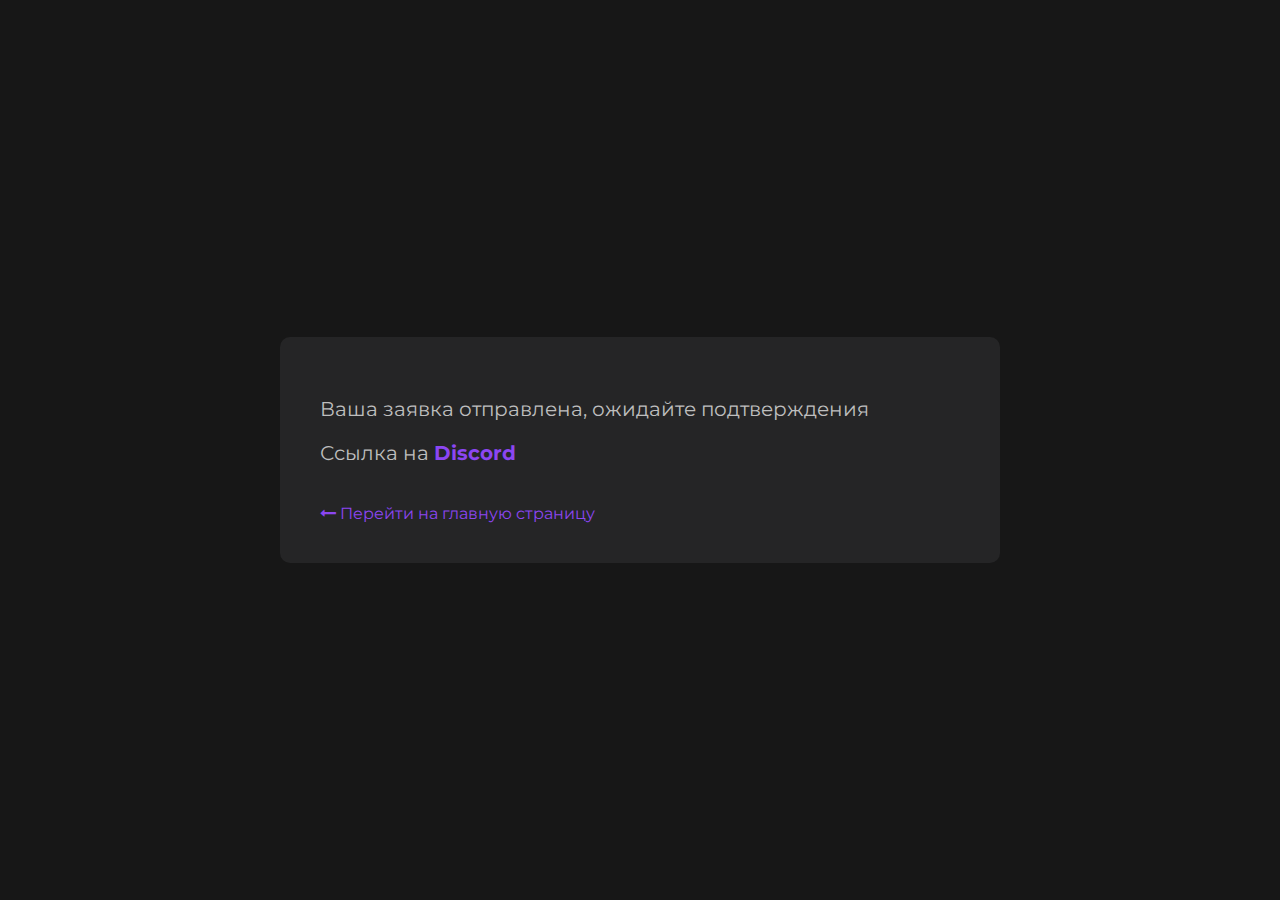
<file: accepted.html>
<!DOCTYPE html>
<html lang="ru">
    <head>
        <meta charset="UTF-8" />
        <link rel="stylesheet" href="https://cdnjs.cloudflare.com/ajax/libs/font-awesome/4.7.0/css/font-awesome.min.css">
        <meta name="viewport" content="width=device-width, initial-scale=1.0" />
        <title>Заявка принята</title>
        <link rel="shortcut icon" href="https://i.imgur.com/zpUcDwR.png" type="image/png">
        <link rel="stylesheet" href="accepted.css">
        <link rel="preconnect" href="https://fonts.googleapis.com">
<link rel="preconnect" href="https://fonts.gstatic.com" crossorigin>
<link href="https://fonts.googleapis.com/css2?family=Montserrat:wght@400;700;800&display=swap" rel="stylesheet">
    </head>
    <body>
        <div class="container">
            <div class="item">
                <p>Ваша заявка отправлена, ожидайте подтверждения</p>
                <p>Ссылка на <a class="pink-text pt"href="https://discord.gg/TZfHn6ujAM">Discord</a></p><br>
                
                <a href="index.html"><i class="fa fa-long-arrow-left colors" aria-hidden="true"></i><span class="colors"> Перейти на главную страницу</span></a>
            </div>
        </div>
</body>
</html>
</file>
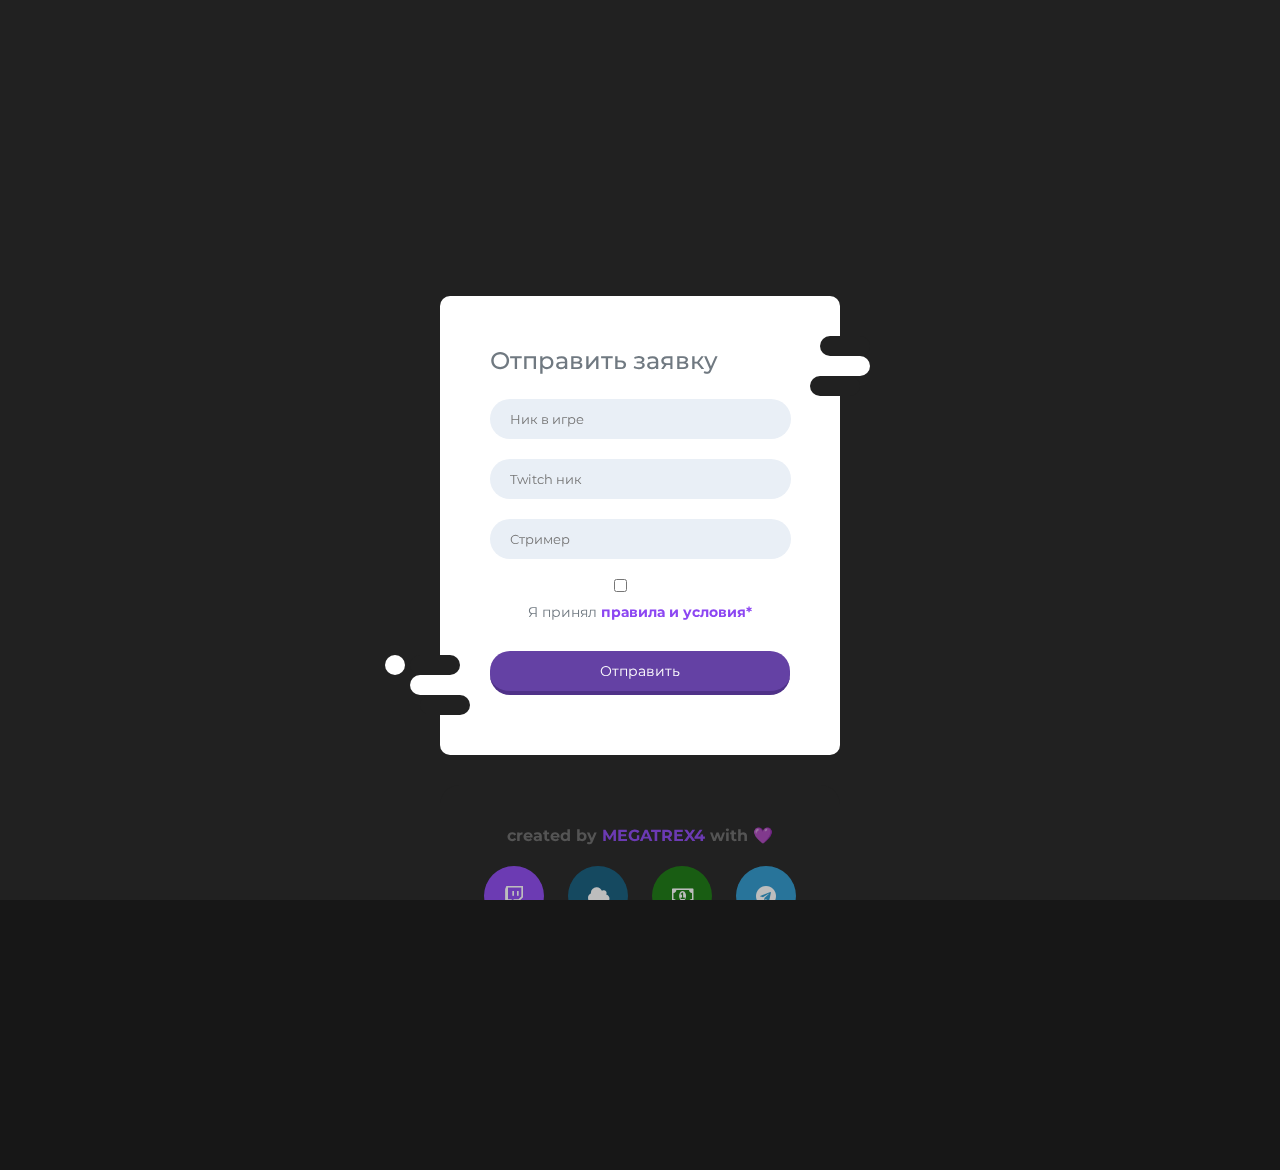
<file: form.html>
<!DOCTYPE html>
<html lang="ru">
    <head>
        <meta charset="UTF-8" />
        <link rel="stylesheet" href="https://cdnjs.cloudflare.com/ajax/libs/font-awesome/4.7.0/css/font-awesome.min.css">
        <meta name="viewport" content="width=device-width, initial-scale=1.0" />
        <title>Подать заявку</title>
        <link rel="shortcut icon" href="https://i.imgur.com/zpUcDwR.png" type="image/png">
        <link rel="stylesheet" href="form-style.css" />
        <link rel="stylesheet" href="style.css" />
        <link rel="preconnect" href="https://fonts.googleapis.com">
<link rel="preconnect" href="https://fonts.gstatic.com" crossorigin>
<link href="https://fonts.googleapis.com/css2?family=Montserrat:wght@400;700;800&display=swap" rel="stylesheet">
    </head>
    <body>
    <div class=conc>
        <script src="form.js"></script>
        <form action="https://megatrex4sub.online/accepted.html/" method="POST" onsubmit="sendContact(event)" class="decor">
            <div class="form-left-decoration"></div>
            <div class="form-right-decoration"></div>
            <div class="circle"></div>
            <div class="form-inner">
            <h3>Отправить заявку</h3>
            <label> <input required name="Ник в игре" id="minecaftInput" type="text" placeholder="Ник в игре"></label>
            <label> <input required name="Twitch ник" id="twitchInput" type="name" placeholder="Twitch ник"></label>
            <label> 
             
            <input required id="InputWho" list="answers" name="answer" placeholder="Стример">
                <datalist id="answers">
                    <option value="MEGATREX4"></option>
                    <option value="Lehmansky"></option>

                </datalist>
            </label>
                <div class="accept">
                    <input required type="checkbox" id="accept" value="accept">
                    <label class="unselectable size-17" for="accept">Я принял <a href="rules.html" class="rules unselectable pink-text pt">правила и условия*</a></label>
                </div>
                <input class="subb" type="submit" value="Отправить">
            </div>





        
        <div class="footer unselectable">
            <p class="footer-t unselectable">created by <a class="pink-text">MEGATREX4</a> with &#128156;</p>
                <a title="Стримы" href="https://twitch.tv/MEGATREX4" class="fa fa-twitch"></a>
                <a title="Социалки" href="https://owsm.ly/SKZG" class="fa fa-cloud"></a>
                <a title="Донат" href="https://owsm.ly/Donate" class="fa fa-money"></a>
                <a title="Телеграм" href="https://t.me/modcheck/" class="fa fa-telegram"></a>
                <p class="footer-t2">©M4sub 2021<br>Проект не является коммерческой организацей</p>
          </div>
        </div>
            <header></header>
    </body>
</html>
</file>
<file: accepted.css>
html{
    background-color: #171717;
    font-family: 'Montserrat', sans-serif;
}
.container {
    background-color: #171717;
    width: 100%; height: 100%;
    position: absolute; top: 0; left: 0;
    display: flex;
    align-items: center;
    justify-content: center;
    
}

.item {
    background-color: #252526;
    width: 50%;
    padding: 40px;
    border-radius: 10px;
    margin: 100px;
}

p{
    color:rgb(190, 190, 190);
    font-size: 20px;
}
a, .colors{
    color:#8c46f2;
    text-decoration: none !important;
border: none !important;
}
.pink-text{
    color: #8C46F2!important;
}

.pt{
    display:contents;
    text-decoration: none;
    font-weight: bold;
  }
</file>
<file: form-style.css>
html {

    font-family: 'Montserrat', sans-serif;
    overflow-x: hidden;
    overflow-y: hidden;
}


 body {
    background: #212121;
 }
 .decor {
    position: relative;
    max-width: 400px;
    margin: 50px auto 0;
    background: white;
    border-radius: 10px;
    -webkit-border-radius: 10px;
    -moz-border-radius: 10px;
    -ms-border-radius: 10px;
    -o-border-radius: 10px;
}
 .form-left-decoration, .form-right-decoration {
    content: "";
    position: absolute;
    width: 50px;
    height: 20px;
    background: #FFFFFF;
    border-radius: 10px;
    -webkit-border-radius: 10px;
    -moz-border-radius: 10px;
    -ms-border-radius: 10px;
    -o-border-radius: 10px;
}
 .form-left-decoration {
    bottom: 60px;
    left: -30px;
 }
 .form-right-decoration {
    top: 60px;
    right: -30px;
 }
 .form-left-decoration:before, .form-left-decoration:after, .form-right-decoration:before, .form-right-decoration:after {
    content: "";
    position: absolute;
    width: 50px;
    height: 20px;
    border-radius: 10px;
    background: #212121;
    -webkit-border-radius: 10px;
    -moz-border-radius: 10px;
    -ms-border-radius: 10px;
    -o-border-radius: 10px;
}
 .form-left-decoration:before {
    top: -20px;
 }
 .form-left-decoration:after {
    top: 20px;
    left: 10px;
 }
 .form-right-decoration:before {
    top: -20px;
    right: 0;
 }
 .form-right-decoration:after {
    top: 20px;
    right: 10px;
 }
 .circle {
    position: absolute;
    bottom: 80px;
    left: -55px;
    width: 20px;
    height: 20px;
    border-radius: 50%;
    background: white;
 }
 .form-inner {
    padding: 50px;
 }
 .form-inner input, .form-inner textarea {
    display: block;
    width: 87%;
    padding: 0 20px;
    margin-bottom: 10px;
    background: #E9EFF6;
    line-height: 40px;
    border-width: 0;
    border-radius: 20px;
    font-family: 'Montserrat', sans-serif;
 }
 .form-inner input[type="submit"] {
    margin-top: 30px;
    background: #6441A4;
    border-bottom: 4px solid #4f3188;
    color: white;
    font-size: 14px;
 }
 
 .form-inner input[type="submit"]:hover {
    background: #482e79;
    border-bottom: 4px solid #4f3188;
    color: white;
 }

 .form-inner textarea {
    resize: none;
 }
 .form-inner h3 {
    margin-top: 0;
    font-family: 'Montserrat', sans-serif;
    font-weight: 500;
    font-size: 24px;
    color: #707981;
 }

.decor{
   margin-top: 2%;
   margin-bottom: 12%;
}

.accept{
   color: #707981;
   text-align: center;
}
.rules{
   margin-top: 2px!important;
}


.conc{
   position: absolute;
   bottom: 0%;
   top: 30vh;
   z-index: 4;
   width: 100%;
   height: 100%;

}

.red-text{
   color: red;
   text-align: center;
   font-size: 17px;
   font-weight: 1000;
}

select, option{
   align-items: center;
   padding: 10px;

   display: block;
   width: 100%;
   margin-bottom: 10px;
   background: #E9EFF6;
   line-height: 40px;
   border-width: 0;
   border-radius: 20px;
   font-family: 'Montserrat', sans-serif;
}

.subb{
   width: 100%!important;
}
input{
   margin: 20px 0px;
}
</file>
<file: style.css>
html {
    margin: 0;
    padding: 0;
    width: 100%;
    height: 100%;
    font-size: 16px;
    overflow: hidden;
    font-family: 'Montserrat', sans-serif;
    background-color: #171717;
}

body {
    color: white;
    margin: 0;
    padding: 0;
    perspective: 1px;
    transform-style: preserve-3d;
    height: 100%;
    width: 100%;
    overflow-y: scroll;
    overflow-x: hidden;
}

header {
    box-sizing: border-box;
    min-height: 100vh;
    position: relative;
    transform-style: inherit;
    width: 100vw;
    text-align: center;
    text-transform: uppercase;
}

header h1 {
    margin: 0;
    position: absolute;
    top: 50%;
    left: 50%;
    transform: translate(-50%, -50%);
    -webkit-transform: translate(-50%, -50%);
    -moz-transform: translate(-50%, -50%);
    -ms-transform: translate(-50%, -50%);
    -o-transform: translate(-50%, -50%);
}

header,
header:before {
    background: 50% 50% / cover;
}

header::before {
    content: "";
    position: absolute;
    top: 0;
    left: 0;
    right: 0;
    bottom: 0;
    display: block;
    background: url(https://i.imgur.com/YBAyU8g.jpeg);
    background-size: cover;

    z-index: -1;
    min-height: 100vh;
}

.container {
    z-index: 2;
    position: absolute;
    top: 100vh;
    background: #171717;
    line-height: 30px;
    font-weight: lighter;
    padding: 40px 10% ;
    text-align: justify;
    color: rgb(190, 190, 190);
}

.footer {
    margin-top: 30px;
    padding-top: 5px;

    width: 100%;
    background-color: #212121;
    color: rgb(107, 107, 107);
    text-align: center;
    z-index: 5;
    position: absolute;

    height:25vh ;
    left:0px;
    border-radius: 20px;
  }

  a {
    position: relative;
    display: inline-block;
    margin-top: 20px;
  }
  a[title]:hover::after {
    content: attr(title);
    position:absolute;
    top: -43%;
    left: -17%;
    font-family: 'Montserrat', sans-serif;
  }

  .fa {
    padding: 20px;
    font-size: 20px;
    width: 20px;
    text-align: center;
    text-decoration: none;
    margin: 5px 10px;
    border-radius: 50%;
    opacity: 0.7;
  }
  .fa:hover {
    filter: drop-shadow(10px 10px 5px rgba(0, 0, 0, 0.5));
    -webkit-filter: drop-shadow(10px 10px 5px rgba(0, 0, 0, 0.5));
}
  .fa-facebook {
    background: #3B5998;
    color: white;
  }
  .fa-youtube-play {
    background: #bb0000;
    color: white;
  }
  .fa-instagram {
    background: #125688;
    color: white;
  }
  .fa-twitch {
    background: #8C46F2;
    color: white;
  }
  .fa-telegram {
    background: #2B98CE;
    color: white;
  }

  .fa-cloud {
    background: #105a7c;
    color: white;
  }

 .fa-money {
    background: #17770e;
    color: white;
  }

  .pink-text{
    color: #8C46F2!important;
  }
  .rede-text{
    color: #757575!important;
    text-align: center;
    font-weight:normal;
    font-size: 13px;
  }
.size-16{
  font-size: 18px;
}
.size-17{
  font-size: 14px;
}
.size-11{
  font-size: 11px!important;
  color: #ACACAC;
}

  .pt{
    display:contents;
    text-decoration: none;
    font-weight: bold;
  }

.footer-t{
  opacity: 0.7;
  font-weight: bold;
}


.unselectable {
  -webkit-touch-callout: none;
  -webkit-user-select: none;
  -khtml-user-select: none;
  -moz-user-select: none;
  -ms-user-select: none;
  user-select: none;
}

.imgs{
  float:left;
  margin: 7px 7px 7px 0;
  padding: 10px 20px 30px 0px;
}

.copy_link_mess{
  line-height:40px;
  border-radius:5px;
  background:#212121;
  color:#fff;
  position: absolute;
  padding:0 15px;
  z-index:99;
  top: 57vh;
  left:50%;
  margin-left:-135px;
  display:none;
  box-shadow: rgba(0, 0, 0, 0.15) 0px 0px 15px;
  -webkit-border-radius:5px;
  -moz-border-radius:5px;
  -ms-border-radius:5px;
  -o-border-radius:5px;
}

.footer-t2{
  color: #4d4d4d;
  font-weight: bold;
  opacity: 90;
}



.btn{
  width: 100%;
  text-align: center;
}

.toform {
  margin-top: 30px;
  background: #6441A4;
  border-bottom: 4px solid #4f3188;
  color: white;
  font-size: 14px;
  border-radius: 20px;
  padding: 0 20px;
  padding-top: 10px;
  margin-bottom: 10px;
  height: 40px;
  width: 240px;
  text-align: center;
  align-content: center;
  text-decoration: none;
}

.toform:hover {
  background: #482e79;
  border-bottom: 4px solid #4f3188;
  color: white;
}

.shadow{
  filter: drop-shadow(2px 0px 5px rgba(0, 0, 0, 0.5));
  -webkit-filter: drop-shadow(2px 0px 5px rgba(0, 0, 0, 0.5));
}




.product-item {
  width: 300px;
  text-align: center;
  margin: 0 auto;
  border-bottom: 2px solid #303134;
  background: #303134;
  font-family: 'Montserrat', sans-serif;
  transition: .3s ease-in;
  border-radius: 15px;
  -webkit-border-radius: 15px;
  -moz-border-radius: 15px;
  -ms-border-radius: 15px;
  -o-border-radius: 15px;
}
.product-item:hover {
  border-bottom: 2px solid #6C3BB3;
  border-radius: 15px;
}
.product-item img {
  margin-top: 50px;
  display: block;
  width: 100%;
}
.product-list {
  background: #303134;
  padding: 15px 0;
  border-radius: 15px;
}
.product-list h3 {
  padding-top: 10px;
  font-size: 18px;
  font-weight: 400;
  color: #AEC1C6;
  font-weight: bold;
  margin: 0 0 10px 0;
  border-radius: 15px;
}
.details {
  font-size: 14px;
  color: #BEBEBE;
  display: block;
  text-align:center;
  margin-bottom: 12px;
  border-radius: 15px;
  font-family: 'Montserrat', sans-serif;
  padding: 0 9px;
}
.product-item:hover .button {
  background: #6C3BB3;
  border-radius: 15px;
}

/* width */
::-webkit-scrollbar {
  width: 10px;
}

/* Track */
::-webkit-scrollbar-track {
  background: #171717;
}

/* Handle */
::-webkit-scrollbar-thumb {
  background: #414141;
}

/* Handle on hover */
::-webkit-scrollbar-thumb:hover {
  background: #555;
}





.arrow-down span {
  display: block;
  width: 30px;
  height: 30px;
  border-bottom: 5px solid #6431ad;
  border-right: 5px solid #9148fa;
  transform: rotate(45deg);
  margin: -16px;
  animation: arrow-down 2s infinite;
  position: absolute;
  left: 50%;
  top: 90%;
}
.arrow-down span:nth-child(2){
  animation-delay: -0.2s;
}
.arrow-down span:nth-child(3){
  animation-delay: -0.4s;
}
@keyframes arrow-down {
  0%{
      opacity: 0;
      transform: rotate(45deg) translate(-20px,-20px);
  }
  50%{
      opacity: 1;
  }
  100%{
      opacity: 0;
      transform: rotate(45deg) translate(20px,20px);
  }
}
</file>
